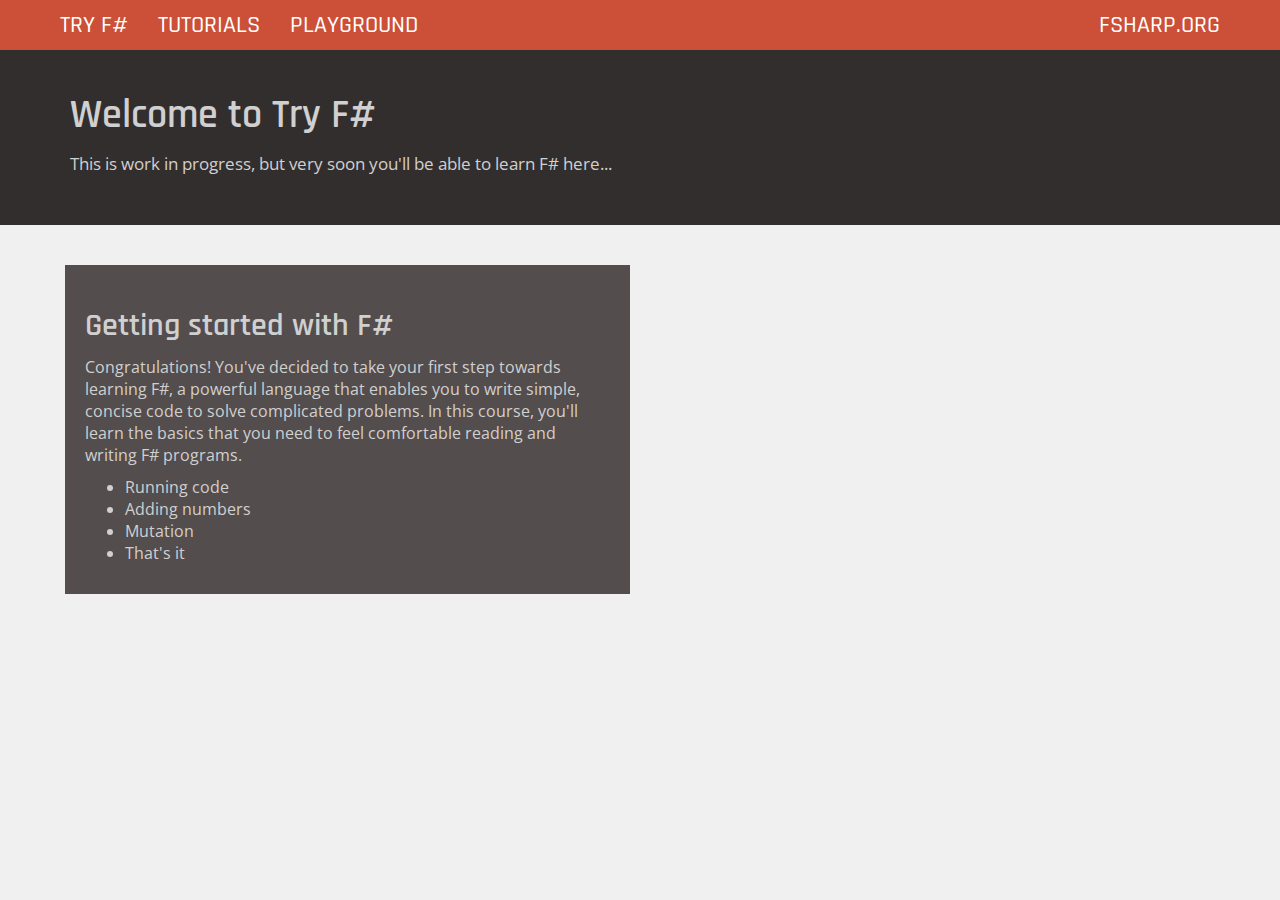
<file: index.html>
<!DOCTYPE html>
<html>
<head>
  <meta http-equiv="Content-Type" content="text/html;charset=utf-8">
  <meta name=viewport content="width=device-width, initial-scale=1">
  <link href="https://maxcdn.bootstrapcdn.com/font-awesome/4.6.3/css/font-awesome.min.css" rel="stylesheet"
    integrity="sha384-T8Gy5hrqNKT+hzMclPo118YTQO6cYprQmhrYwIiQ/3axmI1hQomh7Ud2hPOy8SP1" crossorigin="anonymous">
  <link href="https://maxcdn.bootstrapcdn.com/bootstrap/3.3.7/css/bootstrap.min.css" rel="stylesheet" 
    integrity="sha384-BVYiiSIFeK1dGmJRAkycuHAHRg32OmUcww7on3RYdg4Va+PmSTsz/K68vbdEjh4u" crossorigin="anonymous">  
    
  <link href="/custom/style.css" rel="stylesheet">
  <link href="/custom/tooltips.css" rel="stylesheet">  
  
  <title>Try F#</title>
  <!-- ******* TODO ******* -->
  <!-- Add <meta> tags, og:tags for Facebook and twitter:card tags for Twitter -->
  <!-- Possibly, also add some microdata for better Google SEO things -->
  
</head>
<body>  
  <nav>
    <ul class="nav-left">
      <li><a href="/">Try F#</a></li>
      <li><a href="/">Tutorials</a></li>
      <li><a href="#">Playground</a></li>
    </ul>
    <ul class="nav-right">
      <li><a href="#">fsharp.org</a></li>
    </ul>
  </nav>
  
  
<article>
<div id="panel-full">
  <div class="hp-banner"><div class="container">
    <div class="row">
      <div class="col-sm-12">
        <h1>Welcome to Try F#</h1>
        <p>This is work in progress, but very soon you'll be able to learn F# here...</p>
      </div>
    </div>
  </div></div>

  <div class="hp-content"><div class="container">
    <div class="row">
      
      <div class="col-sm-6 tutorial-wrapper"><div class="tutorial">
        <h2><a href="/tutorial/getting-started/">Getting started with F#</a></h2>
        <p> Congratulations! You've decided to take your first step towards learning F#, a 
powerful language that enables you to write simple, concise code to solve complicated
problems. In this course, you'll learn the basics that you need to feel comfortable
reading and writing F# programs.</p>
        <ul>
          
            <li>Running code</a></li>
          
            <li>Adding numbers</a></li>
          
            <li>Mutation</a></li>
          
            <li>That's it</a></li>
          
        </ul>
      </div></div>
      
    </div>
  </div></div>
</div>
</article>

  
  <!-- Third-party standard references -->
  <script src="https://code.jquery.com/jquery-2.2.4.min.js"
    integrity="sha256-BbhdlvQf/xTY9gja0Dq3HiwQF8LaCRTXxZKRutelT44=" crossorigin="anonymous"></script>
  <script src="https://maxcdn.bootstrapcdn.com/bootstrap/3.3.6/js/bootstrap.min.js"
    integrity="sha384-0mSbJDEHialfmuBBQP6A4Qrprq5OVfW37PRR3j5ELqxss1yVqOtnepnHVP9aJ7xS" crossorigin="anonymous"></script>
  <script type="text/javascript" src="/custom/tooltips.js"></script>
</body>
</html>
</file>
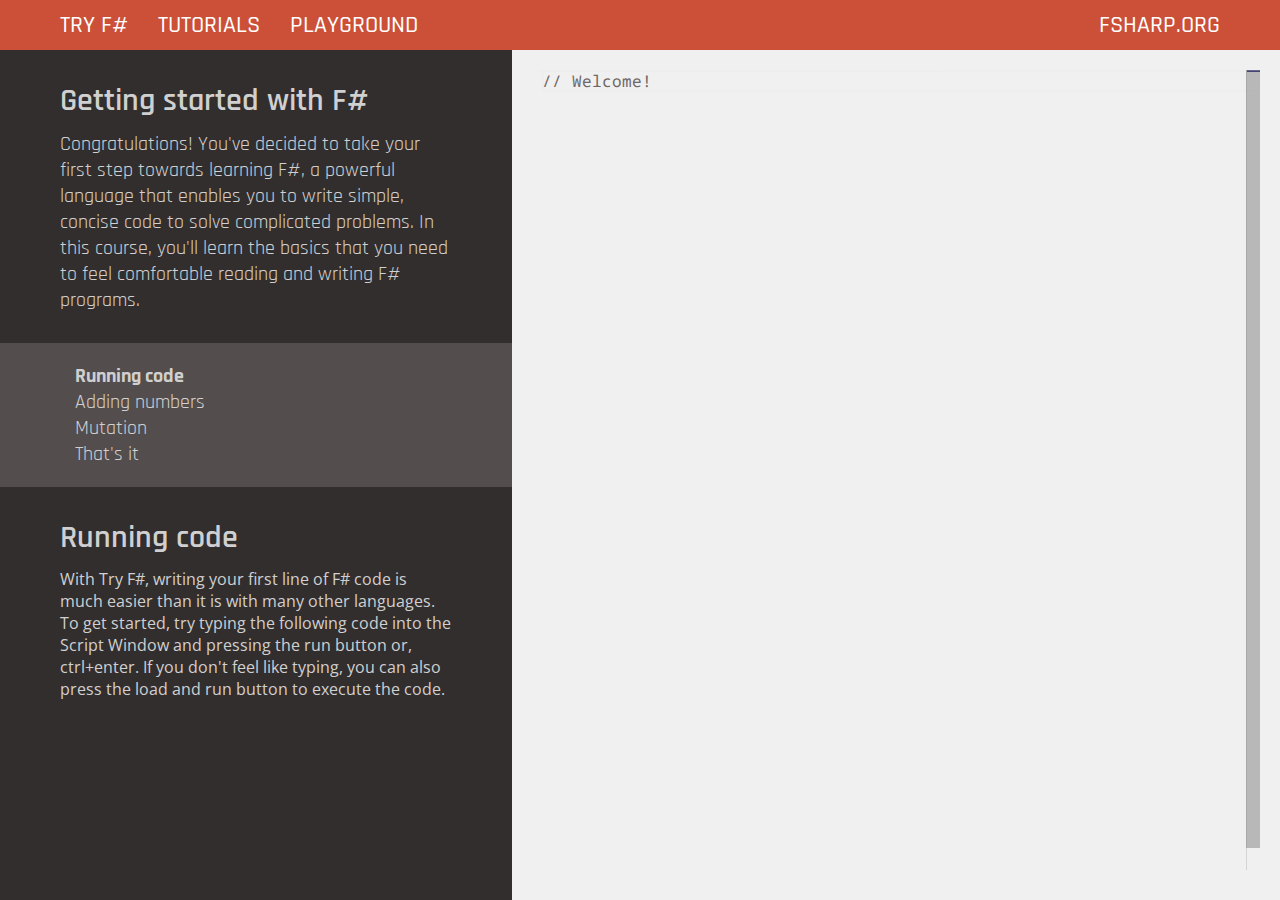
<file: tutorial/getting-started/index.html>
<!DOCTYPE html>
<html>
<head>
  <meta http-equiv="Content-Type" content="text/html;charset=utf-8">
  <meta name=viewport content="width=device-width, initial-scale=1">
  <link href="https://maxcdn.bootstrapcdn.com/font-awesome/4.6.3/css/font-awesome.min.css" rel="stylesheet"
    integrity="sha384-T8Gy5hrqNKT+hzMclPo118YTQO6cYprQmhrYwIiQ/3axmI1hQomh7Ud2hPOy8SP1" crossorigin="anonymous">
  <link href="https://maxcdn.bootstrapcdn.com/bootstrap/3.3.7/css/bootstrap.min.css" rel="stylesheet" 
    integrity="sha384-BVYiiSIFeK1dGmJRAkycuHAHRg32OmUcww7on3RYdg4Va+PmSTsz/K68vbdEjh4u" crossorigin="anonymous">  
    
  <link href="/custom/style.css" rel="stylesheet">
  <link href="/custom/tooltips.css" rel="stylesheet">  
  
  <title>Try F#</title>
  <link rel="canonical" href="http://tryfsharp.org/tutorial/getting-started/" />

  <!-- ******* TODO ******* -->
  <!-- Add <meta> tags, og:tags for Facebook and twitter:card tags for Twitter -->
  <!-- Possibly, also add some microdata for better Google SEO things -->
  
</head>
<body>  
  <nav>
    <ul class="nav-left">
      <li><a href="/">Try F#</a></li>
      <li><a href="/">Tutorials</a></li>
      <li><a href="#">Playground</a></li>
    </ul>
    <ul class="nav-right">
      <li><a href="#">fsharp.org</a></li>
    </ul>
  </nav>
  
  
<div id="panel-tutorial">
  <article>
    <div class="info">
      <h1>Getting started with F#</h1>
      <p> Congratulations! You've decided to take your first step towards learning F#, a 
powerful language that enables you to write simple, concise code to solve complicated
problems. In this course, you'll learn the basics that you need to feel comfortable
reading and writing F# programs.</p>
    </div>

    <div class="info info2">
      <ul>
        
          <li id="ref_section_0" class="selected">
            <a href="/tutorial/getting-started/0/" onclick="return switchSection(0);">
              
                <i class="fa fa-arrow-circle-right" aria-hidden="true"></i>
              
              Running code
            </a>
          </li>
        
          <li id="ref_section_1" class="">
            <a href="/tutorial/getting-started/1/" onclick="return switchSection(1);">
              
                <i class="fa fa-circle" aria-hidden="true"></i>
              
              Adding numbers
            </a>
          </li>
        
          <li id="ref_section_2" class="">
            <a href="/tutorial/getting-started/2/" onclick="return switchSection(2);">
              
                <i class="fa fa-circle" aria-hidden="true"></i>
              
              Mutation
            </a>
          </li>
        
          <li id="ref_section_3" class="">
            <a href="/tutorial/getting-started/3/" onclick="return switchSection(3);">
              
                <i class="fa fa-circle" aria-hidden="true"></i>
              
              That's it
            </a>
          </li>
        
      </ul>
    </div>
    
    <div class="tutorial">
      
      <div id="section_0" class="section selected">
        <h2>Running code</h2>
        <p>With Try F#, writing your first line of F# code is much easier than it is with many other languages.
To get started, try typing the following code into the Script Window and pressing the run button or,
ctrl+enter. If you don't feel like typing, you can also press the load and run button to execute the code.</p>

      </div>
      
      <div id="section_1" class="section ">
        <h2>Adding numbers</h2>
        <p>Now try adding some numbers</p>

      </div>
      
      <div id="section_2" class="section ">
        <h2>Mutation</h2>
        <p>Type <code>let mutable evil = "foo"</code> and mutate the value using <code>evil &lt;- 42</code>.</p>

      </div>
      
      <div id="section_3" class="section ">
        <h2>That's it</h2>
        <p>Fin d tutorial</p>

      </div>
      
    </div>
    
  </article>
</div>

<div id="panel-editor">
  <div style="position:relative;top:0px;">
    <div id="editor"></div>
  </div>
</div>

<script src="/lib/babel.js"></script>
<script src="/lib/axios.min.js"></script> 
<script src="/lib/require.js"></script>
<script src="/custom/tutorial.js"></script>
<script type="text/javascript">
  loadSections([
    
      { demo: "// Welcome!\r\n", 
        solution: "let lucky = 3\r\n", 
        test: "lucky = 3\r\n" },
    
      { demo: "", 
        solution: "let unlucky = lucky + 6\r\n", 
        test: "unlucky = 9\r\n" },
    
      { demo: "", 
        solution: "let mutable evil = 1\r\nevil \u003c- 32\r\n", 
        test: "( evil \u003c- evil; evil = 42 )\r\n" },
    
      { demo: "", 
        solution: "", 
        test: "" },
    
  ]);
</script>
<script>
  require.config({ paths: { 'vs': '/lib/vs' }});
  require(['vs/editor/editor.main'], function() {
    require.config({ baseUrl: '/lib', map: { "*": { "monaco": "vs/editor/editor.main", "fable-core": "/lib/fable-core.js" } }});
  	require(["ext/editor"], function(monaco) {
      var ed = monaco.createEditor("editor", function(opts) {
          opts.lineNumbers = false;
          opts.fontSize = 16;
          opts.fontFamily = "Droid Sans Mono";
          opts.wordBasedSuggestions = false;
          opts.value = "";
      });
      ed.getEditor().focus();
      window.onresize = function() { ed.getEditor().layout(); };      
      registerEditor(ed);
      switchSection(0);
    });
  });
</script>

  
  <!-- Third-party standard references -->
  <script src="https://code.jquery.com/jquery-2.2.4.min.js"
    integrity="sha256-BbhdlvQf/xTY9gja0Dq3HiwQF8LaCRTXxZKRutelT44=" crossorigin="anonymous"></script>
  <script src="https://maxcdn.bootstrapcdn.com/bootstrap/3.3.6/js/bootstrap.min.js"
    integrity="sha384-0mSbJDEHialfmuBBQP6A4Qrprq5OVfW37PRR3j5ELqxss1yVqOtnepnHVP9aJ7xS" crossorigin="anonymous"></script>
  <script type="text/javascript" src="/custom/tooltips.js"></script>
</body>
</html>
</file>
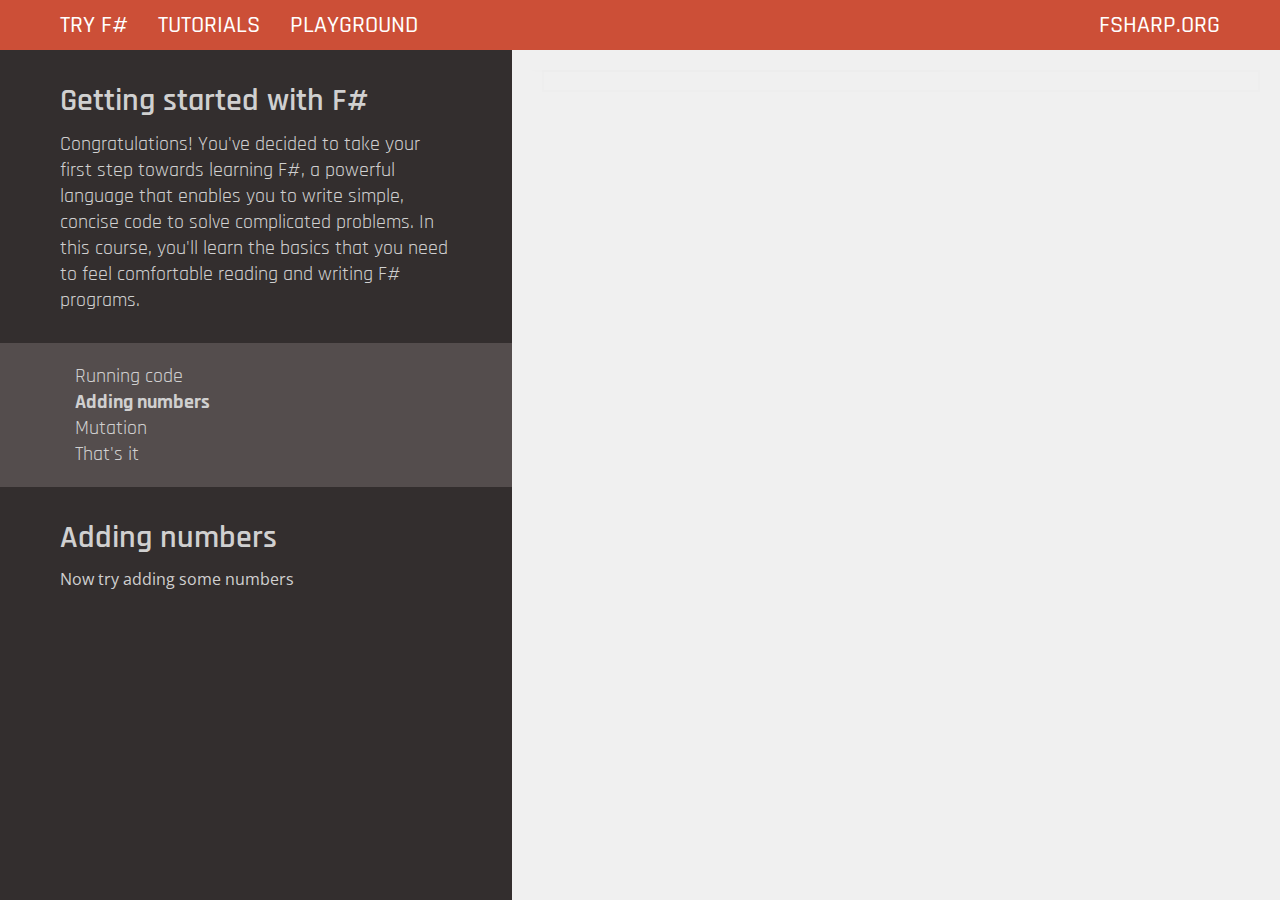
<file: tutorial/getting-started/1/index.html>
<!DOCTYPE html>
<html>
<head>
  <meta http-equiv="Content-Type" content="text/html;charset=utf-8">
  <meta name=viewport content="width=device-width, initial-scale=1">
  <link href="https://maxcdn.bootstrapcdn.com/font-awesome/4.6.3/css/font-awesome.min.css" rel="stylesheet"
    integrity="sha384-T8Gy5hrqNKT+hzMclPo118YTQO6cYprQmhrYwIiQ/3axmI1hQomh7Ud2hPOy8SP1" crossorigin="anonymous">
  <link href="https://maxcdn.bootstrapcdn.com/bootstrap/3.3.7/css/bootstrap.min.css" rel="stylesheet" 
    integrity="sha384-BVYiiSIFeK1dGmJRAkycuHAHRg32OmUcww7on3RYdg4Va+PmSTsz/K68vbdEjh4u" crossorigin="anonymous">  
    
  <link href="/custom/style.css" rel="stylesheet">
  <link href="/custom/tooltips.css" rel="stylesheet">  
  
  <title>Try F#</title>
  <link rel="canonical" href="http://tryfsharp.org/tutorial/getting-started/" />

  <!-- ******* TODO ******* -->
  <!-- Add <meta> tags, og:tags for Facebook and twitter:card tags for Twitter -->
  <!-- Possibly, also add some microdata for better Google SEO things -->
  
</head>
<body>  
  <nav>
    <ul class="nav-left">
      <li><a href="/">Try F#</a></li>
      <li><a href="/">Tutorials</a></li>
      <li><a href="#">Playground</a></li>
    </ul>
    <ul class="nav-right">
      <li><a href="#">fsharp.org</a></li>
    </ul>
  </nav>
  
  
<div id="panel-tutorial">
  <article>
    <div class="info">
      <h1>Getting started with F#</h1>
      <p> Congratulations! You've decided to take your first step towards learning F#, a 
powerful language that enables you to write simple, concise code to solve complicated
problems. In this course, you'll learn the basics that you need to feel comfortable
reading and writing F# programs.</p>
    </div>

    <div class="info info2">
      <ul>
        
          <li id="ref_section_0" class="">
            <a href="/tutorial/getting-started/0/" onclick="return switchSection(0);">
              
                <i class="fa fa-circle" aria-hidden="true"></i>
              
              Running code
            </a>
          </li>
        
          <li id="ref_section_1" class="selected">
            <a href="/tutorial/getting-started/1/" onclick="return switchSection(1);">
              
                <i class="fa fa-arrow-circle-right" aria-hidden="true"></i>
              
              Adding numbers
            </a>
          </li>
        
          <li id="ref_section_2" class="">
            <a href="/tutorial/getting-started/2/" onclick="return switchSection(2);">
              
                <i class="fa fa-circle" aria-hidden="true"></i>
              
              Mutation
            </a>
          </li>
        
          <li id="ref_section_3" class="">
            <a href="/tutorial/getting-started/3/" onclick="return switchSection(3);">
              
                <i class="fa fa-circle" aria-hidden="true"></i>
              
              That's it
            </a>
          </li>
        
      </ul>
    </div>
    
    <div class="tutorial">
      
      <div id="section_0" class="section ">
        <h2>Running code</h2>
        <p>With Try F#, writing your first line of F# code is much easier than it is with many other languages.
To get started, try typing the following code into the Script Window and pressing the run button or,
ctrl+enter. If you don't feel like typing, you can also press the load and run button to execute the code.</p>

      </div>
      
      <div id="section_1" class="section selected">
        <h2>Adding numbers</h2>
        <p>Now try adding some numbers</p>

      </div>
      
      <div id="section_2" class="section ">
        <h2>Mutation</h2>
        <p>Type <code>let mutable evil = "foo"</code> and mutate the value using <code>evil &lt;- 42</code>.</p>

      </div>
      
      <div id="section_3" class="section ">
        <h2>That's it</h2>
        <p>Fin d tutorial</p>

      </div>
      
    </div>
    
  </article>
</div>

<div id="panel-editor">
  <div style="position:relative;top:0px;">
    <div id="editor"></div>
  </div>
</div>

<script src="/lib/babel.js"></script>
<script src="/lib/axios.min.js"></script> 
<script src="/lib/require.js"></script>
<script src="/custom/tutorial.js"></script>
<script type="text/javascript">
  loadSections([
    
      { demo: "// Welcome!\r\n", 
        solution: "let lucky = 3\r\n", 
        test: "lucky = 3\r\n" },
    
      { demo: "", 
        solution: "let unlucky = lucky + 6\r\n", 
        test: "unlucky = 9\r\n" },
    
      { demo: "", 
        solution: "let mutable evil = 1\r\nevil \u003c- 32\r\n", 
        test: "( evil \u003c- evil; evil = 42 )\r\n" },
    
      { demo: "", 
        solution: "", 
        test: "" },
    
  ]);
</script>
<script>
  require.config({ paths: { 'vs': '/lib/vs' }});
  require(['vs/editor/editor.main'], function() {
    require.config({ baseUrl: '/lib', map: { "*": { "monaco": "vs/editor/editor.main", "fable-core": "/lib/fable-core.js" } }});
  	require(["ext/editor"], function(monaco) {
      var ed = monaco.createEditor("editor", function(opts) {
          opts.lineNumbers = false;
          opts.fontSize = 16;
          opts.fontFamily = "Droid Sans Mono";
          opts.wordBasedSuggestions = false;
          opts.value = "";
      });
      ed.getEditor().focus();
      window.onresize = function() { ed.getEditor().layout(); };      
      registerEditor(ed);
      switchSection(1);
    });
  });
</script>

  
  <!-- Third-party standard references -->
  <script src="https://code.jquery.com/jquery-2.2.4.min.js"
    integrity="sha256-BbhdlvQf/xTY9gja0Dq3HiwQF8LaCRTXxZKRutelT44=" crossorigin="anonymous"></script>
  <script src="https://maxcdn.bootstrapcdn.com/bootstrap/3.3.6/js/bootstrap.min.js"
    integrity="sha384-0mSbJDEHialfmuBBQP6A4Qrprq5OVfW37PRR3j5ELqxss1yVqOtnepnHVP9aJ7xS" crossorigin="anonymous"></script>
  <script type="text/javascript" src="/custom/tooltips.js"></script>
</body>
</html>
</file>
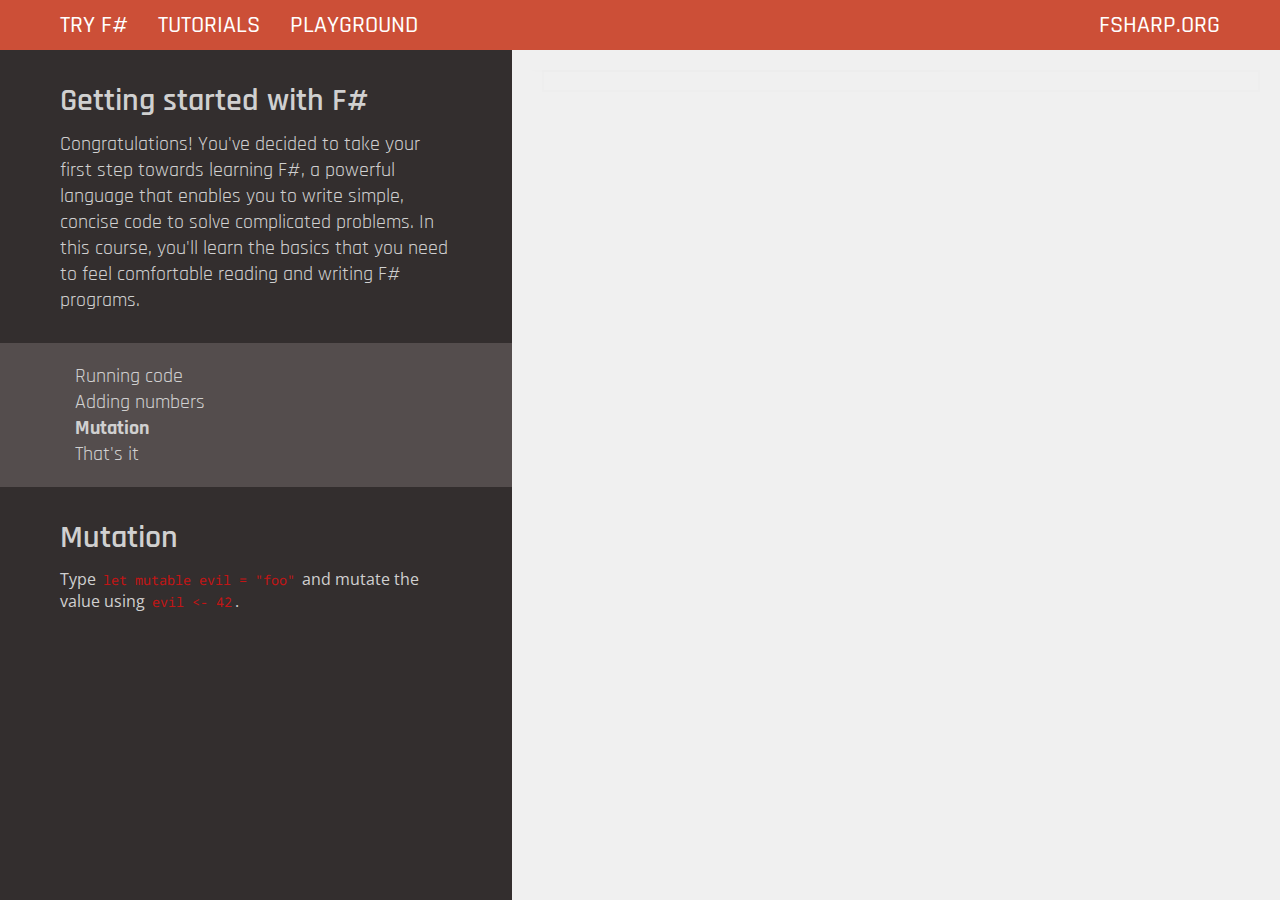
<file: tutorial/getting-started/2/index.html>
<!DOCTYPE html>
<html>
<head>
  <meta http-equiv="Content-Type" content="text/html;charset=utf-8">
  <meta name=viewport content="width=device-width, initial-scale=1">
  <link href="https://maxcdn.bootstrapcdn.com/font-awesome/4.6.3/css/font-awesome.min.css" rel="stylesheet"
    integrity="sha384-T8Gy5hrqNKT+hzMclPo118YTQO6cYprQmhrYwIiQ/3axmI1hQomh7Ud2hPOy8SP1" crossorigin="anonymous">
  <link href="https://maxcdn.bootstrapcdn.com/bootstrap/3.3.7/css/bootstrap.min.css" rel="stylesheet" 
    integrity="sha384-BVYiiSIFeK1dGmJRAkycuHAHRg32OmUcww7on3RYdg4Va+PmSTsz/K68vbdEjh4u" crossorigin="anonymous">  
    
  <link href="/custom/style.css" rel="stylesheet">
  <link href="/custom/tooltips.css" rel="stylesheet">  
  
  <title>Try F#</title>
  <link rel="canonical" href="http://tryfsharp.org/tutorial/getting-started/" />

  <!-- ******* TODO ******* -->
  <!-- Add <meta> tags, og:tags for Facebook and twitter:card tags for Twitter -->
  <!-- Possibly, also add some microdata for better Google SEO things -->
  
</head>
<body>  
  <nav>
    <ul class="nav-left">
      <li><a href="/">Try F#</a></li>
      <li><a href="/">Tutorials</a></li>
      <li><a href="#">Playground</a></li>
    </ul>
    <ul class="nav-right">
      <li><a href="#">fsharp.org</a></li>
    </ul>
  </nav>
  
  
<div id="panel-tutorial">
  <article>
    <div class="info">
      <h1>Getting started with F#</h1>
      <p> Congratulations! You've decided to take your first step towards learning F#, a 
powerful language that enables you to write simple, concise code to solve complicated
problems. In this course, you'll learn the basics that you need to feel comfortable
reading and writing F# programs.</p>
    </div>

    <div class="info info2">
      <ul>
        
          <li id="ref_section_0" class="">
            <a href="/tutorial/getting-started/0/" onclick="return switchSection(0);">
              
                <i class="fa fa-circle" aria-hidden="true"></i>
              
              Running code
            </a>
          </li>
        
          <li id="ref_section_1" class="">
            <a href="/tutorial/getting-started/1/" onclick="return switchSection(1);">
              
                <i class="fa fa-circle" aria-hidden="true"></i>
              
              Adding numbers
            </a>
          </li>
        
          <li id="ref_section_2" class="selected">
            <a href="/tutorial/getting-started/2/" onclick="return switchSection(2);">
              
                <i class="fa fa-arrow-circle-right" aria-hidden="true"></i>
              
              Mutation
            </a>
          </li>
        
          <li id="ref_section_3" class="">
            <a href="/tutorial/getting-started/3/" onclick="return switchSection(3);">
              
                <i class="fa fa-circle" aria-hidden="true"></i>
              
              That's it
            </a>
          </li>
        
      </ul>
    </div>
    
    <div class="tutorial">
      
      <div id="section_0" class="section ">
        <h2>Running code</h2>
        <p>With Try F#, writing your first line of F# code is much easier than it is with many other languages.
To get started, try typing the following code into the Script Window and pressing the run button or,
ctrl+enter. If you don't feel like typing, you can also press the load and run button to execute the code.</p>

      </div>
      
      <div id="section_1" class="section ">
        <h2>Adding numbers</h2>
        <p>Now try adding some numbers</p>

      </div>
      
      <div id="section_2" class="section selected">
        <h2>Mutation</h2>
        <p>Type <code>let mutable evil = "foo"</code> and mutate the value using <code>evil &lt;- 42</code>.</p>

      </div>
      
      <div id="section_3" class="section ">
        <h2>That's it</h2>
        <p>Fin d tutorial</p>

      </div>
      
    </div>
    
  </article>
</div>

<div id="panel-editor">
  <div style="position:relative;top:0px;">
    <div id="editor"></div>
  </div>
</div>

<script src="/lib/babel.js"></script>
<script src="/lib/axios.min.js"></script> 
<script src="/lib/require.js"></script>
<script src="/custom/tutorial.js"></script>
<script type="text/javascript">
  loadSections([
    
      { demo: "// Welcome!\r\n", 
        solution: "let lucky = 3\r\n", 
        test: "lucky = 3\r\n" },
    
      { demo: "", 
        solution: "let unlucky = lucky + 6\r\n", 
        test: "unlucky = 9\r\n" },
    
      { demo: "", 
        solution: "let mutable evil = 1\r\nevil \u003c- 32\r\n", 
        test: "( evil \u003c- evil; evil = 42 )\r\n" },
    
      { demo: "", 
        solution: "", 
        test: "" },
    
  ]);
</script>
<script>
  require.config({ paths: { 'vs': '/lib/vs' }});
  require(['vs/editor/editor.main'], function() {
    require.config({ baseUrl: '/lib', map: { "*": { "monaco": "vs/editor/editor.main", "fable-core": "/lib/fable-core.js" } }});
  	require(["ext/editor"], function(monaco) {
      var ed = monaco.createEditor("editor", function(opts) {
          opts.lineNumbers = false;
          opts.fontSize = 16;
          opts.fontFamily = "Droid Sans Mono";
          opts.wordBasedSuggestions = false;
          opts.value = "";
      });
      ed.getEditor().focus();
      window.onresize = function() { ed.getEditor().layout(); };      
      registerEditor(ed);
      switchSection(2);
    });
  });
</script>

  
  <!-- Third-party standard references -->
  <script src="https://code.jquery.com/jquery-2.2.4.min.js"
    integrity="sha256-BbhdlvQf/xTY9gja0Dq3HiwQF8LaCRTXxZKRutelT44=" crossorigin="anonymous"></script>
  <script src="https://maxcdn.bootstrapcdn.com/bootstrap/3.3.6/js/bootstrap.min.js"
    integrity="sha384-0mSbJDEHialfmuBBQP6A4Qrprq5OVfW37PRR3j5ELqxss1yVqOtnepnHVP9aJ7xS" crossorigin="anonymous"></script>
  <script type="text/javascript" src="/custom/tooltips.js"></script>
</body>
</html>
</file>
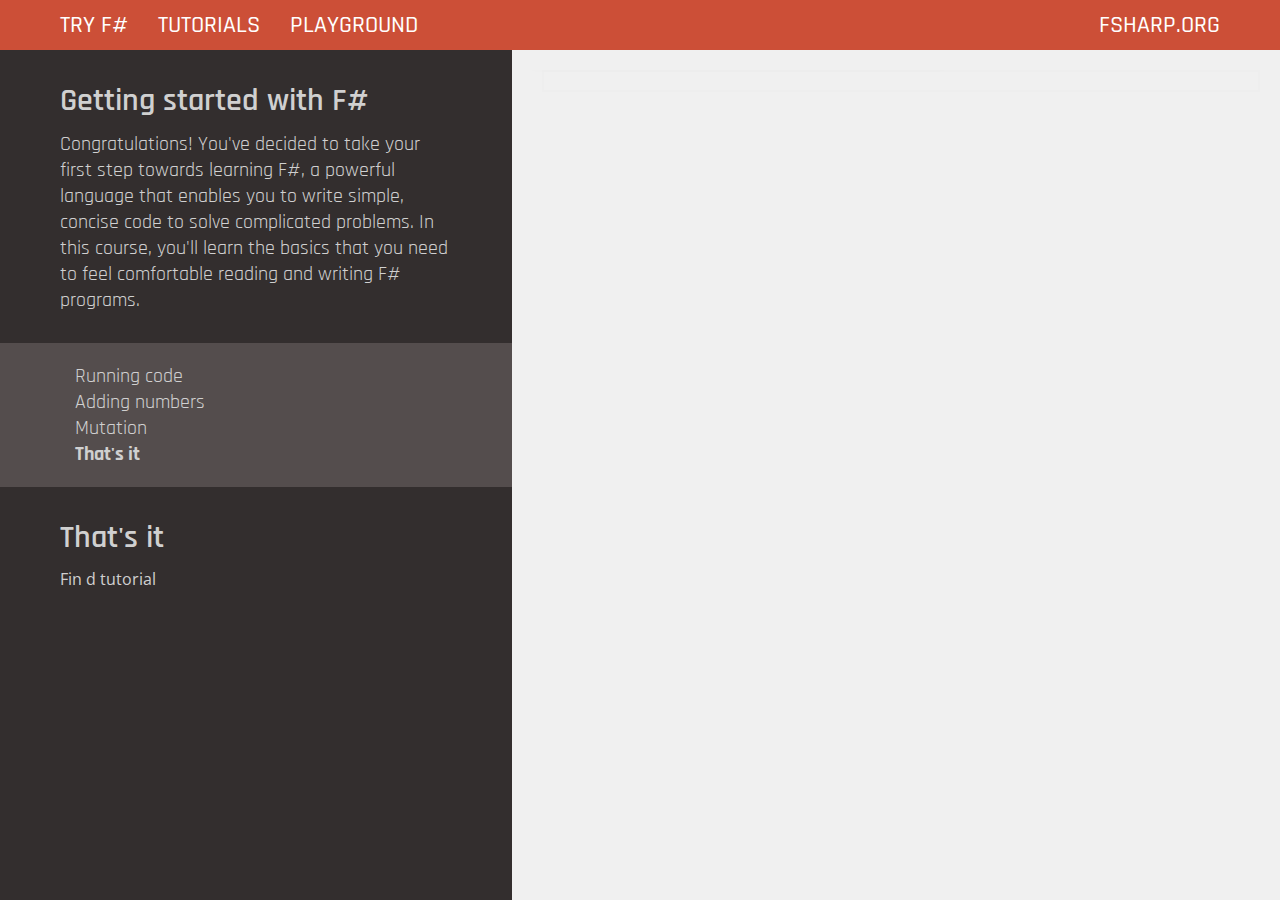
<file: tutorial/getting-started/3/index.html>
<!DOCTYPE html>
<html>
<head>
  <meta http-equiv="Content-Type" content="text/html;charset=utf-8">
  <meta name=viewport content="width=device-width, initial-scale=1">
  <link href="https://maxcdn.bootstrapcdn.com/font-awesome/4.6.3/css/font-awesome.min.css" rel="stylesheet"
    integrity="sha384-T8Gy5hrqNKT+hzMclPo118YTQO6cYprQmhrYwIiQ/3axmI1hQomh7Ud2hPOy8SP1" crossorigin="anonymous">
  <link href="https://maxcdn.bootstrapcdn.com/bootstrap/3.3.7/css/bootstrap.min.css" rel="stylesheet" 
    integrity="sha384-BVYiiSIFeK1dGmJRAkycuHAHRg32OmUcww7on3RYdg4Va+PmSTsz/K68vbdEjh4u" crossorigin="anonymous">  
    
  <link href="/custom/style.css" rel="stylesheet">
  <link href="/custom/tooltips.css" rel="stylesheet">  
  
  <title>Try F#</title>
  <link rel="canonical" href="http://tryfsharp.org/tutorial/getting-started/" />

  <!-- ******* TODO ******* -->
  <!-- Add <meta> tags, og:tags for Facebook and twitter:card tags for Twitter -->
  <!-- Possibly, also add some microdata for better Google SEO things -->
  
</head>
<body>  
  <nav>
    <ul class="nav-left">
      <li><a href="/">Try F#</a></li>
      <li><a href="/">Tutorials</a></li>
      <li><a href="#">Playground</a></li>
    </ul>
    <ul class="nav-right">
      <li><a href="#">fsharp.org</a></li>
    </ul>
  </nav>
  
  
<div id="panel-tutorial">
  <article>
    <div class="info">
      <h1>Getting started with F#</h1>
      <p> Congratulations! You've decided to take your first step towards learning F#, a 
powerful language that enables you to write simple, concise code to solve complicated
problems. In this course, you'll learn the basics that you need to feel comfortable
reading and writing F# programs.</p>
    </div>

    <div class="info info2">
      <ul>
        
          <li id="ref_section_0" class="">
            <a href="/tutorial/getting-started/0/" onclick="return switchSection(0);">
              
                <i class="fa fa-circle" aria-hidden="true"></i>
              
              Running code
            </a>
          </li>
        
          <li id="ref_section_1" class="">
            <a href="/tutorial/getting-started/1/" onclick="return switchSection(1);">
              
                <i class="fa fa-circle" aria-hidden="true"></i>
              
              Adding numbers
            </a>
          </li>
        
          <li id="ref_section_2" class="">
            <a href="/tutorial/getting-started/2/" onclick="return switchSection(2);">
              
                <i class="fa fa-circle" aria-hidden="true"></i>
              
              Mutation
            </a>
          </li>
        
          <li id="ref_section_3" class="selected">
            <a href="/tutorial/getting-started/3/" onclick="return switchSection(3);">
              
                <i class="fa fa-arrow-circle-right" aria-hidden="true"></i>
              
              That's it
            </a>
          </li>
        
      </ul>
    </div>
    
    <div class="tutorial">
      
      <div id="section_0" class="section ">
        <h2>Running code</h2>
        <p>With Try F#, writing your first line of F# code is much easier than it is with many other languages.
To get started, try typing the following code into the Script Window and pressing the run button or,
ctrl+enter. If you don't feel like typing, you can also press the load and run button to execute the code.</p>

      </div>
      
      <div id="section_1" class="section ">
        <h2>Adding numbers</h2>
        <p>Now try adding some numbers</p>

      </div>
      
      <div id="section_2" class="section ">
        <h2>Mutation</h2>
        <p>Type <code>let mutable evil = "foo"</code> and mutate the value using <code>evil &lt;- 42</code>.</p>

      </div>
      
      <div id="section_3" class="section selected">
        <h2>That's it</h2>
        <p>Fin d tutorial</p>

      </div>
      
    </div>
    
  </article>
</div>

<div id="panel-editor">
  <div style="position:relative;top:0px;">
    <div id="editor"></div>
  </div>
</div>

<script src="/lib/babel.js"></script>
<script src="/lib/axios.min.js"></script> 
<script src="/lib/require.js"></script>
<script src="/custom/tutorial.js"></script>
<script type="text/javascript">
  loadSections([
    
      { demo: "// Welcome!\r\n", 
        solution: "let lucky = 3\r\n", 
        test: "lucky = 3\r\n" },
    
      { demo: "", 
        solution: "let unlucky = lucky + 6\r\n", 
        test: "unlucky = 9\r\n" },
    
      { demo: "", 
        solution: "let mutable evil = 1\r\nevil \u003c- 32\r\n", 
        test: "( evil \u003c- evil; evil = 42 )\r\n" },
    
      { demo: "", 
        solution: "", 
        test: "" },
    
  ]);
</script>
<script>
  require.config({ paths: { 'vs': '/lib/vs' }});
  require(['vs/editor/editor.main'], function() {
    require.config({ baseUrl: '/lib', map: { "*": { "monaco": "vs/editor/editor.main", "fable-core": "/lib/fable-core.js" } }});
  	require(["ext/editor"], function(monaco) {
      var ed = monaco.createEditor("editor", function(opts) {
          opts.lineNumbers = false;
          opts.fontSize = 16;
          opts.fontFamily = "Droid Sans Mono";
          opts.wordBasedSuggestions = false;
          opts.value = "";
      });
      ed.getEditor().focus();
      window.onresize = function() { ed.getEditor().layout(); };      
      registerEditor(ed);
      switchSection(3);
    });
  });
</script>

  
  <!-- Third-party standard references -->
  <script src="https://code.jquery.com/jquery-2.2.4.min.js"
    integrity="sha256-BbhdlvQf/xTY9gja0Dq3HiwQF8LaCRTXxZKRutelT44=" crossorigin="anonymous"></script>
  <script src="https://maxcdn.bootstrapcdn.com/bootstrap/3.3.6/js/bootstrap.min.js"
    integrity="sha384-0mSbJDEHialfmuBBQP6A4Qrprq5OVfW37PRR3j5ELqxss1yVqOtnepnHVP9aJ7xS" crossorigin="anonymous"></script>
  <script type="text/javascript" src="/custom/tooltips.js"></script>
</body>
</html>
</file>
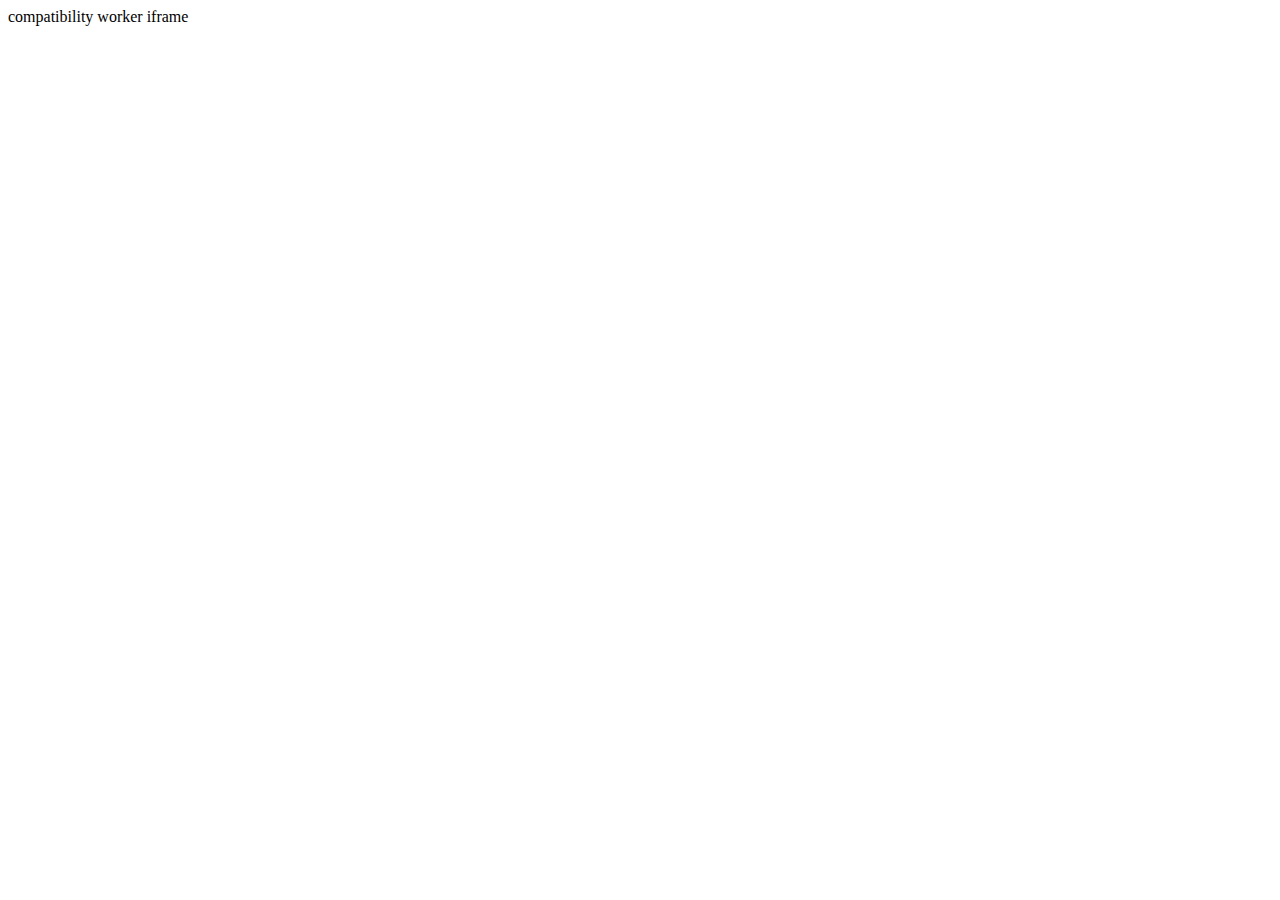
<file: lib/vs/base/worker/workerMainCompatibility.html>
<!-- Copyright (c) Microsoft Corporation. All rights reserved. -->
<html>
<head>

	<meta http-equiv="X-UA-Compatible" content="IE=edge" />

	<script type="text/javascript" src="../../loader.js"></script>
	<script>
	require.config({
		baseUrl: '../../../',
		catchError: true
	});

	(function() {
		var isFirstMessage = true;
		var beforeReadyMessages = [];

		var loadCode = function(moduleId) {
			require([moduleId], function(ws) {
				var workerServer = ws.create(function (msg) {
					window.parent.postMessage(msg, '*');
				});

				var readyListener = function (ev) {
					workerServer.onmessage(ev.data);
				};
				if (window.attachEvent) {
					window.detachEvent('onmessage', beforeReadyListener);
					window.attachEvent('onmessage', readyListener);
				} else {
					window.onmessage = readyListener;
				}
				while(beforeReadyMessages.length > 0) {
					readyListener({ data: beforeReadyMessages.shift() });
				}
			});
		};

		var beforeReadyListener = function (message) {
			if (!isFirstMessage) {
				beforeReadyMessages.push(message.data);
				return;
			}

			isFirstMessage = false;
			loadCode(message.data);
		};

		if (window.attachEvent) {
			window.attachEvent('onmessage', beforeReadyListener);
		} else {
			window.onmessage = beforeReadyListener;
		}
	})();
	</script>
</head>
<body>
	<div>compatibility worker iframe</div>
</body>
</html>
</file>
<file: custom/style.css>
@import 'https://fonts.googleapis.com/css?family=Open+Sans|Rajdhani:400,500,600,700';

/* ---------------------------------------------------------------------------------------- */
/* Navigation bar                                                                           */
/* ---------------------------------------------------------------------------------------- */

nav ul, nav li { 
  list-style-type:none;
  margin:0px;
  padding:0px;
  display:inline;
}
nav .nav-right a {
  float:right;
}
nav .nav-left a {
  float:left;
}
nav {
  background:#CC4F37;
  position:absolute;
  top:0px;
  width:100%;
  height:50px;
  padding:0px 60px 0px 60px;
}
nav a {
  font:500 18pt Rajdhani;
  color:#ffffff;
  text-transform:uppercase;
  margin:10px 30px 0px 30px;
}
nav .nav-right a {
  margin-right:0px;
}
nav .nav-left a {
  margin-left:0px;
}
nav a:focus, nav a:hover, nav a:active {
  color:#F7B8AD;
  text-decoration:none;
}

/* ---------------------------------------------------------------------------------------- */
/* Splitting the window into different panels                                               */
/* ---------------------------------------------------------------------------------------- */

#panel-tutorial {
  position:absolute;
  left:0px;
  top:50px;
  width:40vw;
  height:calc(100vh - 50px);
  background:#332E2E;
  padding:0px;
}
#panel-tutorial .info {
  padding:30px 60px 20px 60px;
}
#panel-tutorial .tutorial {
  padding:10px 60px 100px 60px;
}
#panel-tutorial .info2 {
  padding:20px 60px 20px 60px;
}

#panel-editor {
  background:#F0F0F0;
  position:absolute;
  left:40vw;
  top:50px;
  width:60vw;
  height:calc(100vh - 50px);  
  padding:20px 100px 20px 20px;
}

#panel-full {
  background:#F0F0F0;
  left:0vw;
  top:50px;
  width:100vw;
  position:absolute;
  height:calc(100vh - 50px);  
  padding:0px;  
}

/* ---------------------------------------------------------------------------------------- */
/* Home page formatting                                                                     */
/* ---------------------------------------------------------------------------------------- */

/* Home page info box */
.hp-banner {
  background:#332E2E;
  padding:20px 0px 40px 0px;
}
.hp-banner h1 {
  font:600 30pt Rajdhani, sans-serif;
}
.hp-banner p {
  font:400 13pt 'Open Sans', sans-serif;
}
.hp-content {
  padding:30px 0px 0px 0px;
}
.hp-content .tutorial-wrapper {
  padding:10px;
}
.hp-content .tutorial {
  background:#544D4D;
  padding:20px;
}
.hp-content a {
  color:#d0d0d0;
}
.hp-content a:hover, .hp-content a:active, .hp-content a:focus {
  color:white;
  text-decoration:none;
}
.hp-content p, .hp-content li {
  font:400 12pt 'Open Sans', sans-serif;  
}

/* ---------------------------------------------------------------------------------------- */
/* Formatting for tutorial text                                                             */
/* ---------------------------------------------------------------------------------------- */

/* Tutorial info box */
article .info {
  background:#332E2E;
}
article .info h1 {
  font:600 24pt Rajdhani, sans-serif;
  margin-top:0px;
}
article .info h2 {
  font:600 20pt Rajdhani, sans-serif;
  margin-top:0px;
}
article .info p, article .info li {
  font:400 15pt Rajdhani, sans-serif;
}
article .info .selected {
  font-weight:800;
}
article .info a {
  color:#d0d0d0;
}
article .info a:hover, article .info a:active, article .info a:focus {
  color:white;
  text-decoration:none;
}

/* Tutorial progress box */
article .info2 {
  background:#544D4D;
}
article .info2 ul {
  margin:0px;
  padding:0px;
}
article .info2 li {  
  font:400 15pt Rajdhani, sans-serif;
  list-style-type:none;
  margin:0px 0px 0px 10px;
  padding:0px;
}
article .info2 li i {
  font-size:13pt;
  margin-right:5px;
}

/* Ordinary tutorial content */
article {
  color:#d0d0d0;
  padding:0px;
}
article h1 {
  font:600 30pt Rajdhani, sans-serif;
}
article h2 {
  font:600 24pt Rajdhani, sans-serif;
}
article p {
  font:400 12pt 'Open Sans', sans-serif;
}




article .section {
  display:none;
}
article .section.selected {
  display:block;
}

/* ---------------------------------------------------------------------------------------- */
/* Editor styling                                                                           */
/* ---------------------------------------------------------------------------------------- */

#editor {
  width:calc(60vw - 40px);
  height:calc(100vh - 100px);
}

.monaco-editor, .monaco-editor-background {
  background-color:#F0F0F0 !important;
}

.monaco-editor .keyword {
  color:#435AC1 !important;
}
.monaco-editor .string {
  color:#993A29 !important;  
}
.monaco-editor .number {
  color:#2D8E39 !important;
}
.monaco-editor .comment {
  color:#706767 !important;
}

/* Inline output in FSI panel */
.fsi-wrapper {
  padding:5px 40px 5px 30px;
}
.fsi-output {
  font:400 12pt 'Open Sans', sans-serif;
  background:#F4F4F4;
  border:solid 1px #d8d8d8;
  padding:10px;
  border-radius:5px;
}
.fsi-output p {
  padding:0px;
}
.fsi-output .it {
  padding:0px;
}
.fsi-output hr {
  border-top:solid 1px #d8d8d8;
  margin:10px 0px 10px 0px;
}
.fsi-output ul.declarations, .fsi-output ul.messages {
  list-style-type:none;
  padding:0px;
}
.fsi-output .declarations li, .fsi-output .messages li {
  margin:0px;
  padding:0px;
}
.fsi-output .declarations li span {
  margin:0px 4px 0px 0px;
}
.fsi-output h3 {
  font:500 10pt Rajdhani;
  text-transform:uppercase;
  margin:0px;
  color:#AD9F9F;
}
.fsi-output p, .fsi-output ul {
  margin:5px 0px 5px 10px;
}
.fsi-output p, .fsi-output li {
  color:#565050;
}
.fsi-output .messages .error .kind {
  font:600 9pt Rajdhani;
  color:white;
  text-transform:uppercase;
  padding:1px 10px 1px 10px;
  margin-right:10px;
  border-radius:4px;
  background:#CC4F37;
}
.fsi-output .messages .warning .kind, .fsi-output .messages .info .kind {
  font:600 9pt Rajdhani;
  color:white;
  text-transform:uppercase;
  padding:1px 10px 1px 10px;
  margin-right:10px;
  border-radius:4px;
  background:#CCA939;
}
</file>
<file: custom/tooltips.css>
@import url(https://fonts.googleapis.com/css?family=Droid+Sans+Mono|PT+Sans:400);

/*-------------------------------------------------------------------------- 
  Formatting for F# code snippets 
/*--------------------------------------------------------------------------*/

/* strings --- and stlyes for other string related formats */
span.s, span.str { color:#E0E268; }
/* printf formatters */
span.pf { color:#E0C57F; }
/* escaped chars */
span.e { color:#EA8675; }

/* identifiers --- and styles for more specific identifier types */
span.i { color:#d1d1d1; }
/* type or module */
span.t { color:#43AEC6; }
/* function */
span.f { color:#e1e1e1; }
/* DU case or active pattern */
span.p { color:#4ec9b0; }

/* keywords */
span.k, span.kwrd { color:#FAB11D; }
/* comment */
span.c, span.rem { color:#808080; }
/* operators */
span.o, span.op { color:#af75c1; }
/* numbers */
span.n { color:#96C71D; }
/* line number */
span.l { color:#80b0b0; }
/* mutable var or ref cell */
span.v { color:#d1d1d1; font-weight: bold; }
/* inactive code */
span.inactive { color:#808080; }
/* preprocessor */
span.prep, span.preproc { color:#af75c1; }

/* omitted */
span.omitted { 
	background:#3c4e52;
  border-radius:5px;
	color:#808080;
	padding:0px 0px 1px 0px;
}
span.html { color:#af75c1; }
span.attr, span.asp { color:#af75c1; }
span.fsi { font-style:italic; color:#888888; }

/* tool tip */
div.tip {
	background:#475b5f;
  border-radius:4px;
  font:400 10pt 'PT Sans', arial, sans-serif;
	padding:6px 8px 6px 8px;
	display:none;
  color:#eaeaea;
}

pre {
	margin:10px 20px 20px 20px;
	width:calc(100% - 40px);
  background-color:#00202D;
  border-radius:5px;
  color:#eaeaea;  
}

code {
	font:10pt 'Droid Sans Mono', consolas, monospace;
  padding:1px 3px 1px 3px;
	background:transparent;
  color:#c31515;  
}
pre, pre code {
	font:9pt 'Droid Sans Mono', consolas, monospace;
	line-height:18px;
}

table.pre {
  margin:10px 20px 20px 20px;
	width:calc(100% - 40px);
  background-color:#00202D;
  border-radius:5px;
  color:#eaeaea;  
}
table.pre td.lines {
	padding:10px 0px 10px 10px;
}
table.pre td.snippet {
	padding:10px 10px 10px 0px;
}
table.pre td {
	padding:0px;
}

table.pre pre {
	padding:0px;
  margin:0px;
	width:auto;
	border-radius:0px;
	border-style:none;
	background:transparent;
	color:inherit;
} 

table.pre td.lines {
	width:20px;
}


/*
code {
  font: 10pt 'Droid Sans Mono',consolas,monospace;
  border:1px solid #e8e8e8;
  background-color:#f8f8f8;
  border-radius:2px;
  border-radius:3px;
  padding:1px 3px 1px 3px;
  color:#c31515;  
}
table.pre td {
  padding:0px;
}
table.pre td.lines {
  width:20px;
}
table.pre pre {
  padding:0px;
  margin:0px;
  border-radius:0px;
} 
table.pre, pre.fssnip, pre {
  font: 75% 'Droid Sans Mono',consolas,monospace;
  width:90%;
  margin:10px 20px 20px 20px;
  background-color:#111415;
  padding:10px;
  border-radius:5px;
  color:#eaeaea;  
}
table.pre {
  font-size:100%;
}
pre code {
  font: 100% 'Droid Sans Mono',consolas,monospace;
  border-style:none;
  background-color:#111415;
  padding:0px;
  color:#eaeaea;
}
table.pre td.lines {
  font: 75% 'Droid Sans Mono',consolas,monospace;
}
table.pre td.lines pre.fssnip {
  font-size:100%;
}
*/
</file>
